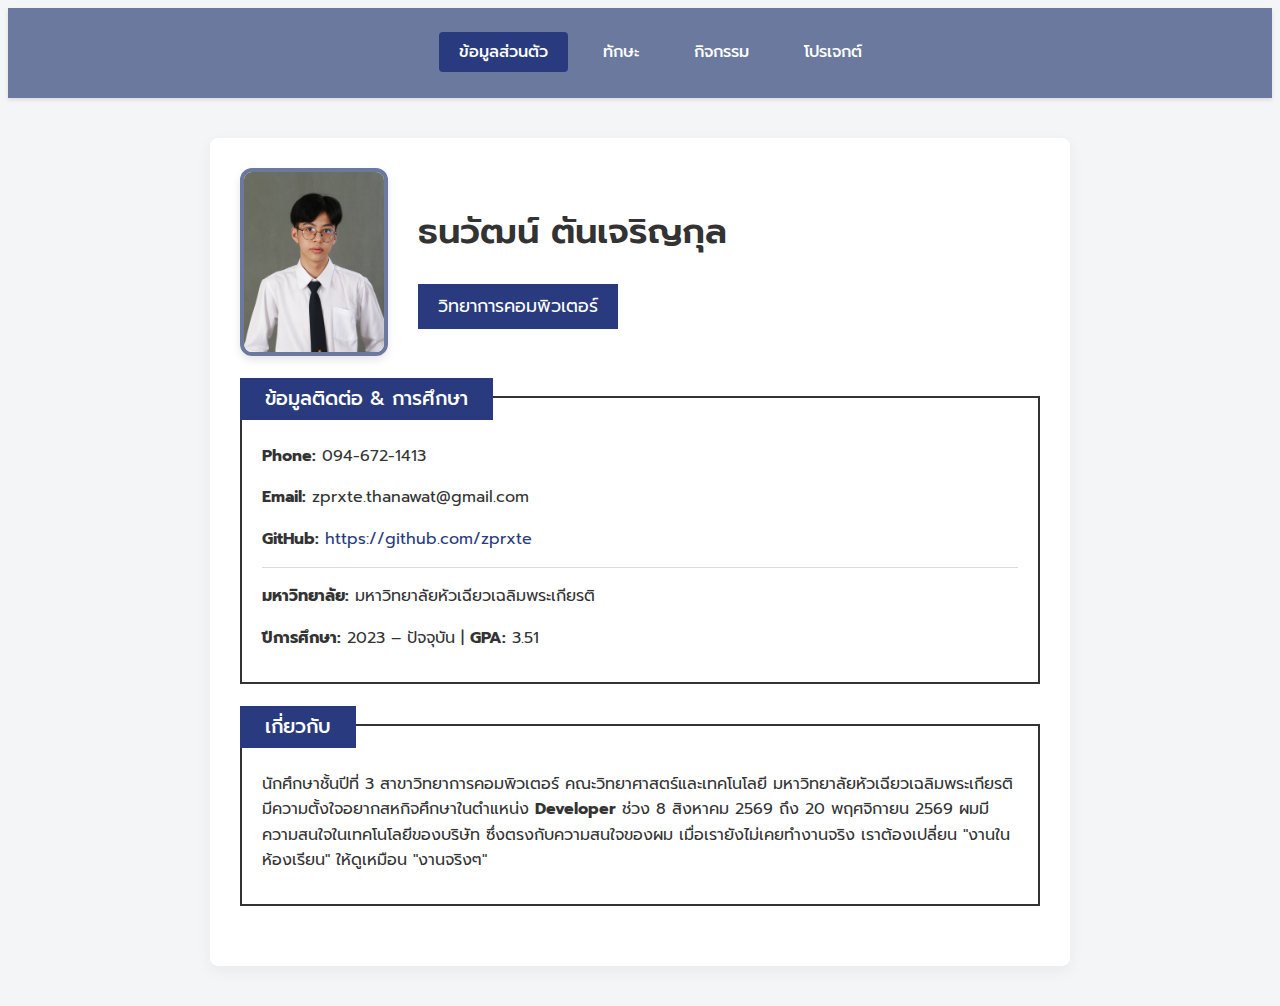
<file: index.html>
<!DOCTYPE html>
<html lang="th">
<head>
    <meta charset="UTF-8">
    <meta name="viewport" content="width=device-width, initial-scale=1.0">
    <title>Resume • Profile</title>
    <link rel="stylesheet" href="styles.css">
    <link href="https://fonts.googleapis.com/css2?family=Prompt:wght@300;400;500;600&display=swap" rel="stylesheet">
</head>
<body>

    <nav class="navbar">
        <ul>
            <li><a href="index.html" class="active">ข้อมูลส่วนตัว</a></li>
            <li><a href="Skills.html">ทักษะ</a></li>
            <li><a href="Activities.html">กิจกรรม</a></li>
            <li><a href="Projects.html">โปรเจกต์</a></li>
        </ul>
    </nav>

    <div class="container">
        <div class="profile-header">
            <img src="Picture/Resume.JPG" alt="รูปโปรไฟล์ ธนวัฒน์" class="profile-img">
            <div class="profile-title">
                <h1>ธนวัฒน์ ตันเจริญกุล</h1>
                <h2 class="badge">วิทยาการคอมพิวเตอร์</h2>
            </div>
        </div>
        
        <div class="content-box">
            <div class="section-title">ข้อมูลติดต่อ & การศึกษา</div>
            <p><strong>Phone:</strong> 094-672-1413</p>
            <p><strong>Email:</strong> zprxte.thanawat@gmail.com</p>
            <p><strong>GitHub:</strong> <a href="https://github.com/zprxte" target="_blank">https://github.com/zprxte</a></p>
            <hr>
            <p><strong>มหาวิทยาลัย:</strong> มหาวิทยาลัยหัวเฉียวเฉลิมพระเกียรติ</p>
            <p><strong>ปีการศึกษา:</strong> 2023 – ปัจจุบัน | <strong>GPA:</strong> 3.51</p>
        </div>

        <div class="content-box">
            <div class="section-title">เกี่ยวกับ</div>
            <p>นักศึกษาชั้นปีที่ 3 สาขาวิทยาการคอมพิวเตอร์ คณะวิทยาศาสตร์และเทคโนโลยี มหาวิทยาลัยหัวเฉียวเฉลิมพระเกียรติ มีความตั้งใจอยากสหกิจศึกษาในตำแหน่ง 
                <strong>Developer</strong> ช่วง 8 สิงหาคม 2569 ถึง 20 พฤศจิกายน 2569 ผมมีความสนใจในเทคโนโลยีของบริษัท ซึ่งตรงกับความสนใจของผม
                เมื่อเรายังไม่เคยทำงานจริง เราต้องเปลี่ยน "งานในห้องเรียน" ให้ดูเหมือน "งานจริงๆ"</p>
        </div>
    </div>

</body>
</html>
</file>
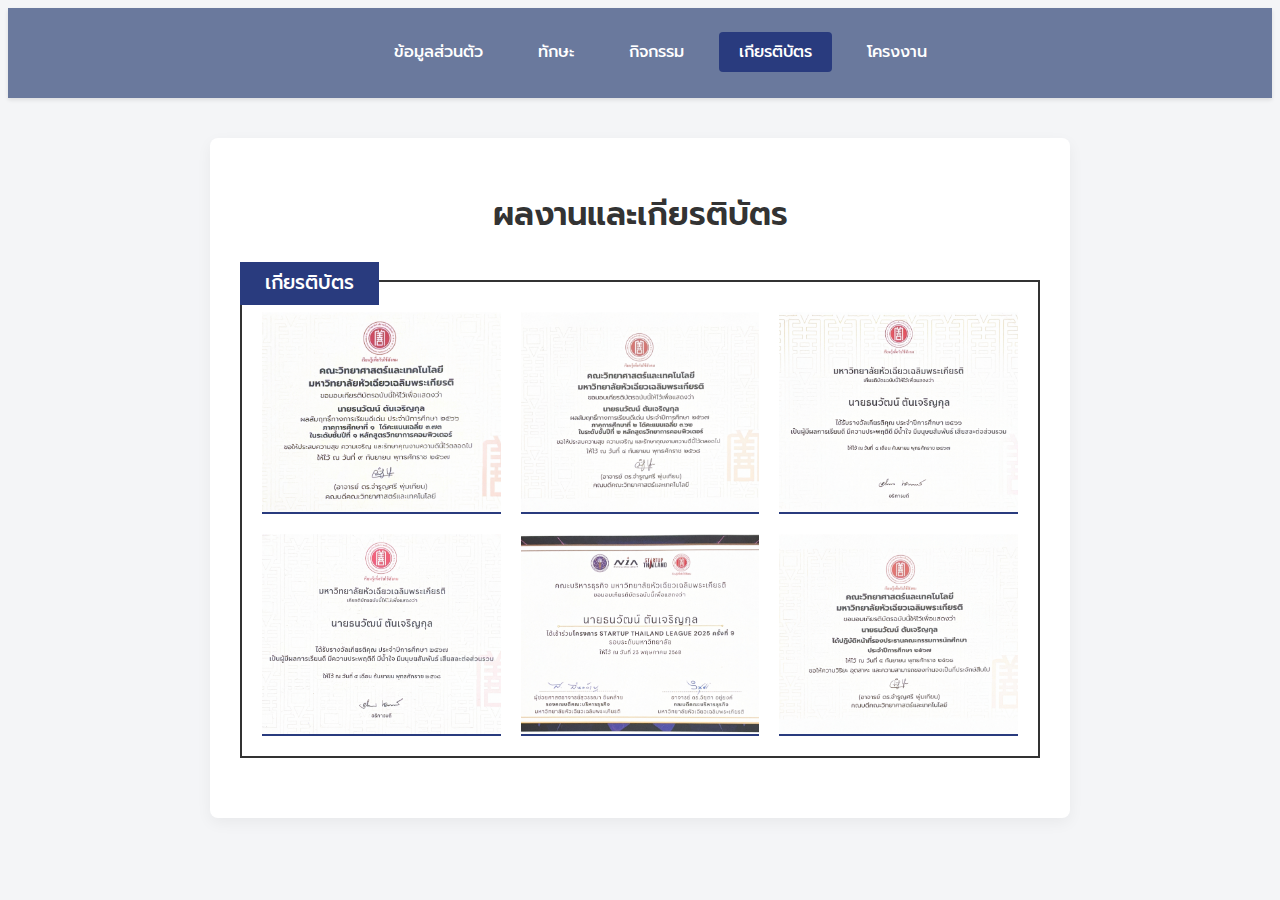
<file: Certificates.html>
<!DOCTYPE html>
<html lang="th">
<head>
    <meta charset="UTF-8">
    <meta name="viewport" content="width=device-width, initial-scale=1.0">
    <title>Resume - เกียรติบัตร (Certificates)</title>
    <link rel="stylesheet" href="styles.css">
    <link href="https://fonts.googleapis.com/css2?family=Prompt:wght@300;400;500;600&display=swap" rel="stylesheet">
</head>
<body>

    <nav class="navbar">
        <ul>
            <li><a href="index.html">ข้อมูลส่วนตัว</a></li>
            <li><a href="Skills.html">ทักษะ</a></li>
            <li><a href="Activities.html">กิจกรรม</a></li>
            <li><a href="Certificates.html" class="active">เกียรติบัตร</a></li>
            <li><a href="Projects.html">โครงงาน</a></li>
        </ul>
    </nav>

    <div class="container">
        <h1 class="page-header">ผลงานและเกียรติบัตร</h1>
        <div class="content-box">
            <div class="section-title">เกียรติบัตร</div>
            
            <div class="cert-grid">
                <div class="cert-item">
                    <img src="Picture/Certificate1.jpeg" alt="เกียรติบัตร 1">
                </div>
                <div class="cert-item">
                    <img src="Picture/Certificate2.jpeg" alt="เกียรติบัตร 2">
                </div>
                <div class="cert-item">
                    <img src="Picture/Certificate3.jpeg" alt="เกียรติบัตร 3">
                </div>
                <div class="cert-item">
                    <img src="Picture/Certificate4.jpeg" alt="เกียรติบัตร 4">
                </div>
                <div class="cert-item">
                    <img src="Picture/Certificate5.jpeg" alt="เกียรติบัตร 5">
                </div>
                <div class="cert-item">
                    <img src="Picture/Certificate6.jpeg" alt="เกียรติบัตร 6">
                </div>
            </div>

        </div>
    </div>

</body>
</html>
</file>
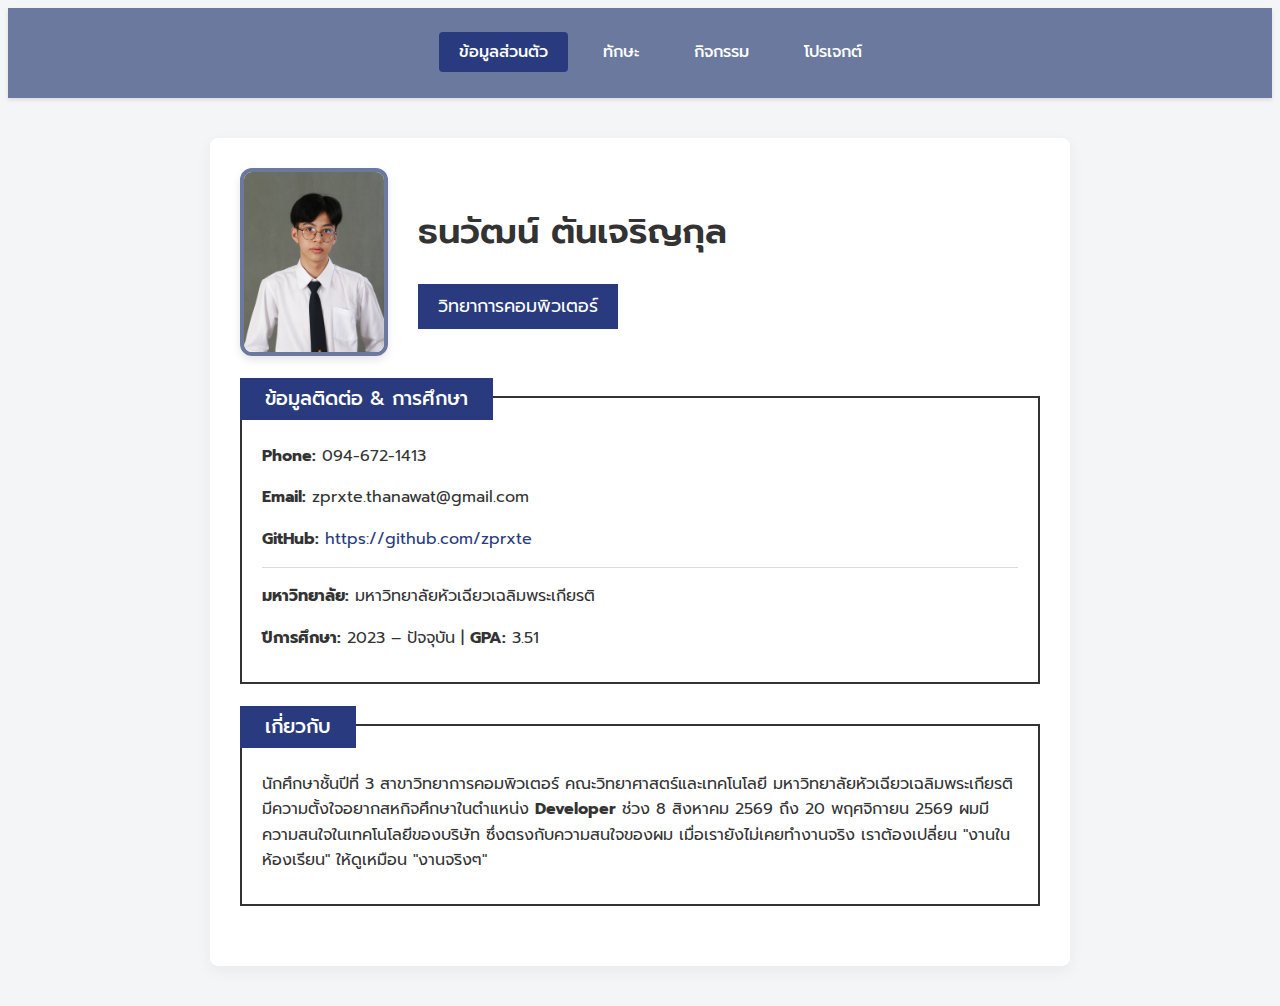
<file: Resume.html>
<!DOCTYPE html>
<html lang="th">
<head>
    <meta charset="UTF-8">
    <meta name="viewport" content="width=device-width, initial-scale=1.0">
    <title>Resume • Profile</title>
    <link rel="stylesheet" href="styles.css">
    <link href="https://fonts.googleapis.com/css2?family=Prompt:wght@300;400;500;600&display=swap" rel="stylesheet">
</head>
<body>

    <nav class="navbar">
        <ul>
            <li><a href="Resume.html" class="active">ข้อมูลส่วนตัว</a></li>
            <li><a href="Skills.html">ทักษะ</a></li>
            <li><a href="Activities.html">กิจกรรม</a></li>
            <li><a href="Projects.html">โปรเจกต์</a></li>
        </ul>
    </nav>

    <div class="container">
        <div class="profile-header">
            <img src="Picture/Resume.JPG" alt="รูปโปรไฟล์ ธนวัฒน์" class="profile-img">
            <div class="profile-title">
                <h1>ธนวัฒน์ ตันเจริญกุล</h1>
                <h2 class="badge">วิทยาการคอมพิวเตอร์</h2>
            </div>
        </div>
        
        <div class="content-box">
            <div class="section-title">ข้อมูลติดต่อ & การศึกษา</div>
            <p><strong>Phone:</strong> 094-672-1413</p>
            <p><strong>Email:</strong> zprxte.thanawat@gmail.com</p>
            <p><strong>GitHub:</strong> <a href="https://github.com/zprxte" target="_blank">https://github.com/zprxte</a></p>
            <hr>
            <p><strong>มหาวิทยาลัย:</strong> มหาวิทยาลัยหัวเฉียวเฉลิมพระเกียรติ</p>
            <p><strong>ปีการศึกษา:</strong> 2023 – ปัจจุบัน | <strong>GPA:</strong> 3.51</p>
        </div>

        <div class="content-box">
            <div class="section-title">เกี่ยวกับ</div>
            <p>นักศึกษาชั้นปีที่ 3 สาขาวิทยาการคอมพิวเตอร์ คณะวิทยาศาสตร์และเทคโนโลยี มหาวิทยาลัยหัวเฉียวเฉลิมพระเกียรติ มีความตั้งใจอยากสหกิจศึกษาในตำแหน่ง 
                <strong>Developer</strong> ช่วง 8 สิงหาคม 2569 ถึง 20 พฤศจิกายน 2569 ผมมีความสนใจในเทคโนโลยีของบริษัท ซึ่งตรงกับความสนใจของผม
                เมื่อเรายังไม่เคยทำงานจริง เราต้องเปลี่ยน "งานในห้องเรียน" ให้ดูเหมือน "งานจริงๆ"</p>
        </div>
    </div>

</body>
</html>
</file>
<file: styles.css>
{
    box-sizing: border-box;
    margin: 0;
    padding: 0;
}

body {
    font-family: 'Prompt', sans-serif;
    background-color: #f4f5f7;
    color: #333;
    line-height: 1.6;
}

/* แถบเมนูนำทาง (Navigation Bar) */
.navbar {
    background-color: #6a799d;
    padding: 1rem;
    text-align: center;
    box-shadow: 0 2px 4px rgba(0,0,0,0.1);
}

.navbar ul {
    list-style: none;
    display: inline-flex;
    gap: 15px;
    flex-wrap: wrap;
    justify-content: center;
}

.navbar a {
    color: white;
    text-decoration: none;
    font-weight: 500;
    padding: 8px 20px;
    border-radius: 4px;
    transition: background 0.3s, transform 0.2s;
}

.navbar a:hover, .navbar a.active {
    background-color: #293b7e;
    transform: translateY(-2px);
}

/* กล่องเนื้อหาหลัก */
.container {
    max-width: 800px;
    margin: 40px auto;
    padding: 30px;
    background: white;
    box-shadow: 0 5px 15px rgba(0,0,0,0.05);
    border-radius: 8px;
}

/* ส่วนหัวโปรไฟล์หน้าแรก */
.profile-header {
    display: flex;
    align-items: center;
    gap: 30px;
    margin-bottom: 40px;
}

.profile-img {
    width: 140px;
    height: 180px;
    object-fit: cover;
    border-radius: 12px;
    border: 4px solid #6a799d;
    box-shadow: 0 4px 8px rgba(0,0,0,0.1);
}

.profile-title h1 {
    color: #333;
    font-size: 2.2rem;
    margin-bottom: 10px;
    font-weight: 600;
}

.badge {
    background-color: #293b7e;
    color: white;
    display: inline-block;
    padding: 8px 20px;
    font-size: 1.1rem;
    font-weight: normal;
}

.page-header {
    color: #333;
    margin-bottom: 40px;
    text-align: center;
    font-weight: 600;
}

/* กล่องเนื้อหาแบบมีกรอบ (ดีไซน์ตามต้นฉบับ) */
.content-box {
    border: 2px solid #333;
    padding: 30px 20px 20px 20px;
    margin-top: 40px;
    margin-bottom: 30px;
    position: relative;
    background: #fff;
}

/* กล่องหัวข้อสีน้ำเงินที่ทับเส้นกรอบ */
.section-title {
    background-color: #293b7e;
    color: white;
    padding: 6px 25px;
    font-size: 1.2rem;
    font-weight: 500;
    position: absolute;
    top: -20px;
    left: -2px;
}

/* การตกแต่งลิสต์และข้อความ */
.list-content {
    padding-left: 25px;
}

.list-content li {
    margin-bottom: 12px;
}

p {
    margin-bottom: 10px;
}

hr {
    border: 0;
    border-top: 1px solid #ddd;
    margin: 15px 0;
}

a {
    color: #293b7e;
    text-decoration: none;
}

a:hover {
    text-decoration: underline;
}
/* การจัดเรียงรูปภาพและข้อความหน้ากิจกรรม (Activity Grid) */
.activity-grid {
    display: grid;
    grid-template-columns: repeat(auto-fit, minmax(300px, 1fr));
    gap: 25px;
    margin-top: 25px;
}

/* ดีไซน์การ์ดแต่ละใบ */
.activity-card {
    background-color: #fcfcfc;
    border: 1px solid #e0e0e0;
    border-radius: 8px;
    overflow: hidden; 
    box-shadow: 0 2px 8px rgba(0,0,0,0.05);
    transition: transform 0.3s ease, box-shadow 0.3s ease;
    display: flex;
    flex-direction: column;
}

/* เอฟเฟกต์ตอนนำเมาส์ไปชี้ */
.activity-card:hover {
    transform: translateY(-5px);
    box-shadow: 0 5px 15px rgba(0,0,0,0.1);
}

/* การตั้งค่ารูประยะกิจกรรม */
.activity-card img {
    width: 100%;
    height: 200px; 
    object-fit: cover; 
    display: block;
    border-bottom: 2px solid #293b7e; 
}

/* การตั้งค่าข้อความใต้รูป */
.activity-card p {
    padding: 15px;
    margin: 0;
    font-size: 0.95rem;
    color: #444;
    line-height: 1.5;
    text-align: center;
    flex-grow: 1; 
}
/* การจัดเรียงรูปภาพหน้า Certificate */
.cert-grid {
    display: grid;
    grid-template-columns: repeat(3, 1fr);
    gap: 20px; 
    margin-top: 15 px;
    align-items: start; 
}
.cert-card p {
    padding: 15px;
    margin: 0;
    font-size: 0.95rem;
    color: #444;
    line-height: 1.5;
    text-align: center;
    flex-grow: 1; 
}
.cert-item img {
    width: 100%;
    height: 200px; 
    object-fit: cover; 
    display: block;
    border-bottom: 2px solid #293b7e;
}

.cert-item img:hover {
    transform: scale(1.05);
}


/* Responsive สำหรับหน้าจอขนาดเล็ก (มือถือ/แท็บเล็ต) */
@media (max-width: 768px) {
    .cert-grid {
        grid-template-columns: repeat(2, 1fr);
    }
}

@media (max-width: 480px) {
    .cert-grid {
        grid-template-columns: 1fr;
    }
}
</file>
